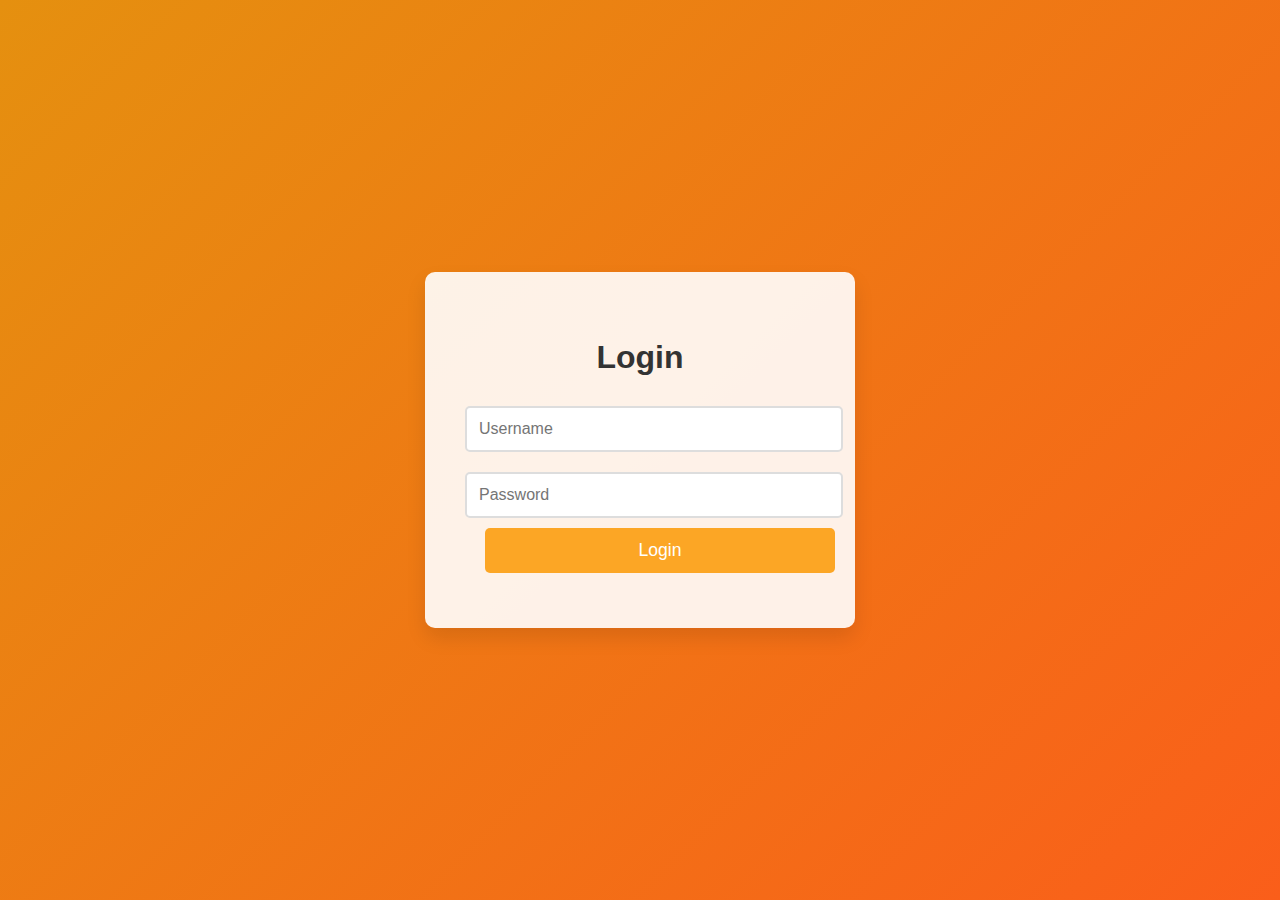
<file: index.html>
<!DOCTYPE html>
<html lang="en">
<head>
    <meta charset="UTF-8">
    <meta name="viewport" content="width=device-width, initial-scale=1.0">
    <title>Login</title>
    <link rel="stylesheet" href="style2.css">
</head>
<body>
    <div class="login-container">
        <h2>Login</h2>
        <input type="text" id="username" placeholder="Username">
        <input type="password" id="password" placeholder="Password">
        <button id="login-btn">Login</button>
        <p id="error-msg"></p>
    </div>

    <script src="scripts/login.js" type="module"></script>
</body>
</html>
</file>
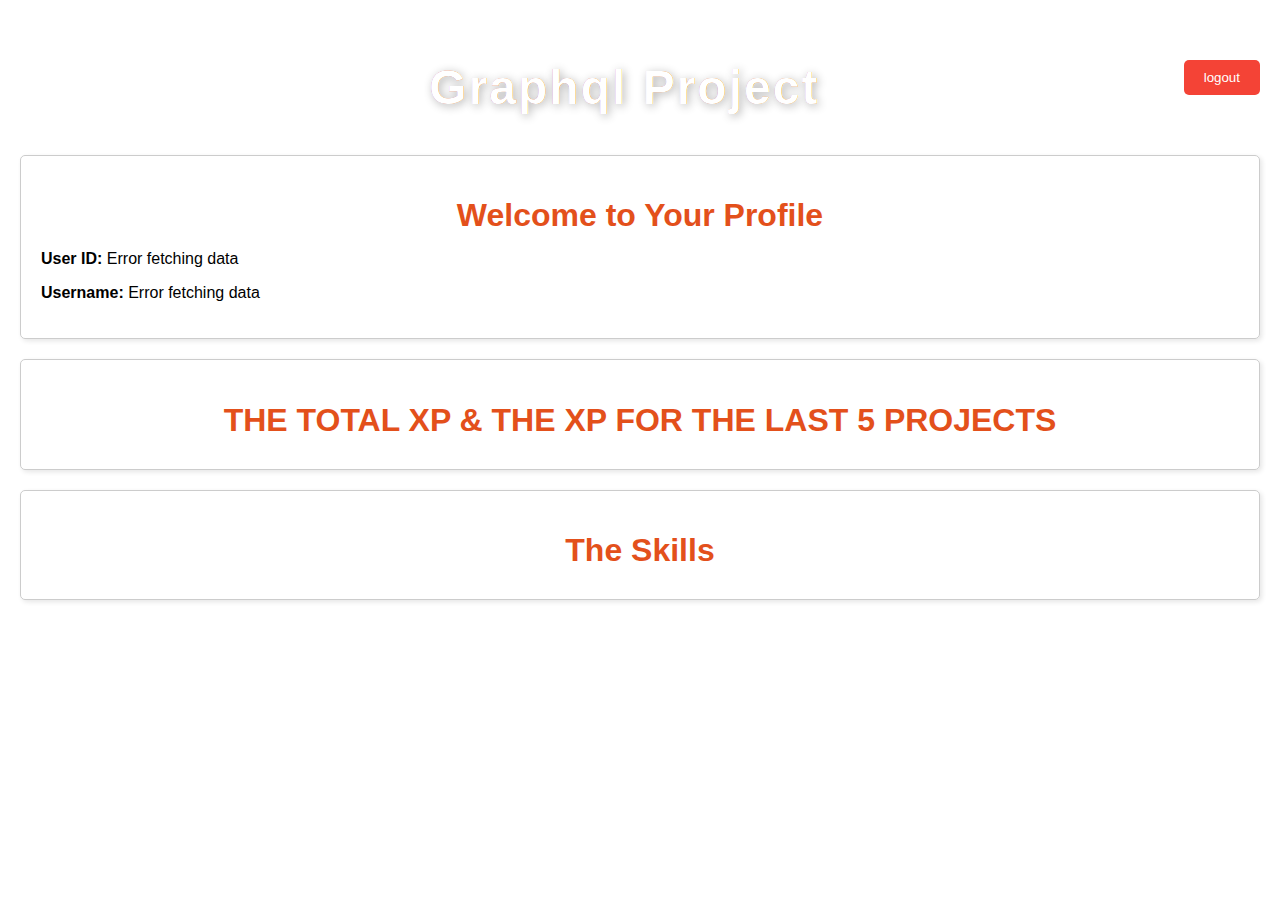
<file: profile.html>
<!DOCTYPE html>
<html lang="en">
<head>
    <meta charset="UTF-8">
    <meta name="viewport" content="width=device-width, initial-scale=1.0">
    <title>profile</title>
    <link rel="stylesheet" href="styles.css">
</head>
<body>
    <div id="some">
        <h2 id="title">Graphql Project</h2>
        <button id="logout-btn">logout</button>
    </div>
    <section id="profile">
    <h1 id="jj">Welcome to Your Profile</h1>
    <p><strong>User ID:</strong> <span id="user-id"></span></p>
    <p><strong>Username:</strong> <span id="user-login"></span></p>
    </section>

    <section id="userXp">
        <h1> THE TOTAL XP & THE XP FOR THE LAST 5 PROJECTS</h1>
        <div id="projects-container">
          
        </div>

    </section>

    <section id="userSkills">
        <h1>The Skills</h1>

        <div id="skills-container">
           
        </div>

    </section>
   <script src="scripts/logout.js" type="module"></script>
   <script src="scripts/profile.js" type="module"></script>
   
</body>
</html>
</file>
<file: style2.css>
/* Body and general styling */
body {
    font-family: 'Segoe UI', Tahoma, Geneva, Verdana, sans-serif;
    background: linear-gradient(135deg, #e5900f, #fa5e1a);
    margin: 0;
    padding: 0;
    display: flex;
    justify-content: center;
    align-items: center;
    height: 100vh;
}

/* Container for login elements */
.login-container {
    background-color: rgba(255, 255, 255, 0.9);
    border-radius: 10px;
    box-shadow: 0 10px 20px rgba(0, 0, 0, 0.1);
    padding: 40px;
    width: 350px;
    text-align: center;
    transition: transform 0.3s ease, opacity 0.3s ease;
}

/* Title styling */
.login-container h2 {
    font-size: 2rem;
    color: #333;
    margin-bottom: 20px;
    font-weight: bold;
}

/* Input fields styling */
input {
    width: 100%;
    padding: 12px;
    margin: 10px 0;
    border: 2px solid #ddd;
    border-radius: 5px;
    font-size: 1rem;
    outline: none;
    transition: border 0.3s ease, box-shadow 0.3s ease;
}

/* Focus effect on input fields */
input:focus {
    border-color: #fc8625;
    box-shadow: 0 0 8px rgba(216, 173, 30, 0.7);
}

/* Button styling */
button {
    width: 100%;
    padding: 12px;
    background-color: #fca625;
    color: white;
    font-size: 1.1rem;
    border: none;
    border-radius: 5px;
    cursor: pointer;
    transition: background-color 0.3s ease, transform 0.3s ease;
    margin-left: 20px;
}

/* Hover effect for the button */
button:hover {
    background-color: #cb6811;
    transform: scale(1.05);
}

/* Error message styling */
#error-msg {
    color: #ff5c5c;
    margin-top: 15px;
    font-size: 0.9rem;
    display: block;
}

/* Animation for the login container */
.login-container:hover {
    transform: scale(1.02);
    opacity: 0.95;
}

/* Responsive design for smaller screens */
@media (max-width: 400px) {
    .login-container {
        padding: 30px;
        width: 90%;
    }

    input, button {
        font-size: 0.9rem;
    }
}
</file>
<file: styles.css>
body {
    font-family: sans-serif;
    margin: 20px; /* Add some margin around the content */
}

#profile, #userXp, #userSkills {
    margin-bottom: 20px; /* Space between sections */
    border: 1px solid #ccc; /* Add a border to sections */
    padding: 20px; /* Add padding inside sections */
    border-radius: 5px; /* Round the section corners */
    box-shadow: 2px 2px 5px rgba(0, 0, 0, 0.1); /* Add a subtle shadow */
}

#profile h1, #userXp h1, #userSkills h1 {
    color: #e3501b; /* Darker heading color */
    margin-bottom: 10px;
}

#projects-container {
    display: flex;
    flex-direction: column; /* Arrange project details vertically */
    gap: 15px; /* Space between project details */
}

#projects-container > div { /* Style individual project details */
    border: 1px solid #eee;
    padding: 10px;
    border-radius: 5px;
    background-color: #f9f9f9; /* Light background for project details */
}

#projects-container h3 {
    margin-bottom: 10px;
}

#projects-container p {
    margin: 5px 0; /* Space between paragraphs */
}

#projects-container hr {
    margin: 10px 0; /* Space above and below hr */
    border-top: 1px solid #ddd;
}

.skill {
    display: flex; /* Arrange skill type and amount horizontally */
    align-items: center; /* Vertically align skill elements */
    margin-bottom: 10px;
    padding: 10px; /* Add padding around skill elements */
    border: 1px solid #eee; /* Add a border */
    border-radius: 5px; /* Round the corners */
    background-color: #f9f9f9; /* Light background */
}

.skill-type {
    font-weight: bold;
    margin-right: 10px;
}

.pie-chart-container {
    display: flex;
    align-items: center; /* Vertically align chart and legend */
    margin-top: 20px;
}

.pie-chart-container svg {
    border: 1px solid #ccc; /* Add a border to the SVG */
}

.pie-chart-container .legend-container {
    margin-left: 20px; /* Space between chart and legend */
}

.pie-chart-container .legend-item {
    display: flex;
    align-items: center;
    margin-bottom: 5px;
}

.pie-chart-container .color-box {
    width: 15px;
    height: 15px;
    border-radius: 3px; /* Slightly round the color boxes */
    margin-right: 10px;
}

#logout-btn {
    padding: 10px 20px;
    background-color: #f44336; /* Red */
    color: white;
    border: none;
    border-radius: 5px;
    cursor: pointer;
    margin-bottom: 20px;
}

#logout-btn:hover {
    background-color: #d32f2f; /* Darker red on hover */
}

/* styles.css */
svg {
    pointer-events: auto; /* Or pointer-events: visibleStroke; or other values */
  }
  
  #projects-container {
      pointer-events: auto;
  }

  h1 {
    text-align: center;  
    color: #f44336;
    font-family: 'Segoe UI', Tahoma, Geneva, Verdana, sans-serif;
  }


  #title {
    text-align: center;
    width: 100%;
    color: #fff;
    font-family: 'Segoe UI', Tahoma, Geneva, Verdana, sans-serif;
    font-size: 3rem;
    background: linear-gradient(90deg, #f44336, #ff9800);
    -webkit-background-clip: text;
    background-clip: text;
    text-shadow: 2px 2px 10px rgba(0, 0, 0, 0.3);
    letter-spacing: 2px;
    animation: shine 2s infinite alternate;
    margin-left: 55px;
}

@keyframes shine {
    0% {
        color: #ff9800;
    }
    100% {
        color: #f44336;
    }
}

#some {
    display: flex;
    justify-content: center; /* Centers content horizontally */
    align-items: center; /* Centers content vertically */
    gap: 10px; /* Adds space between title and button */
}
</file>
